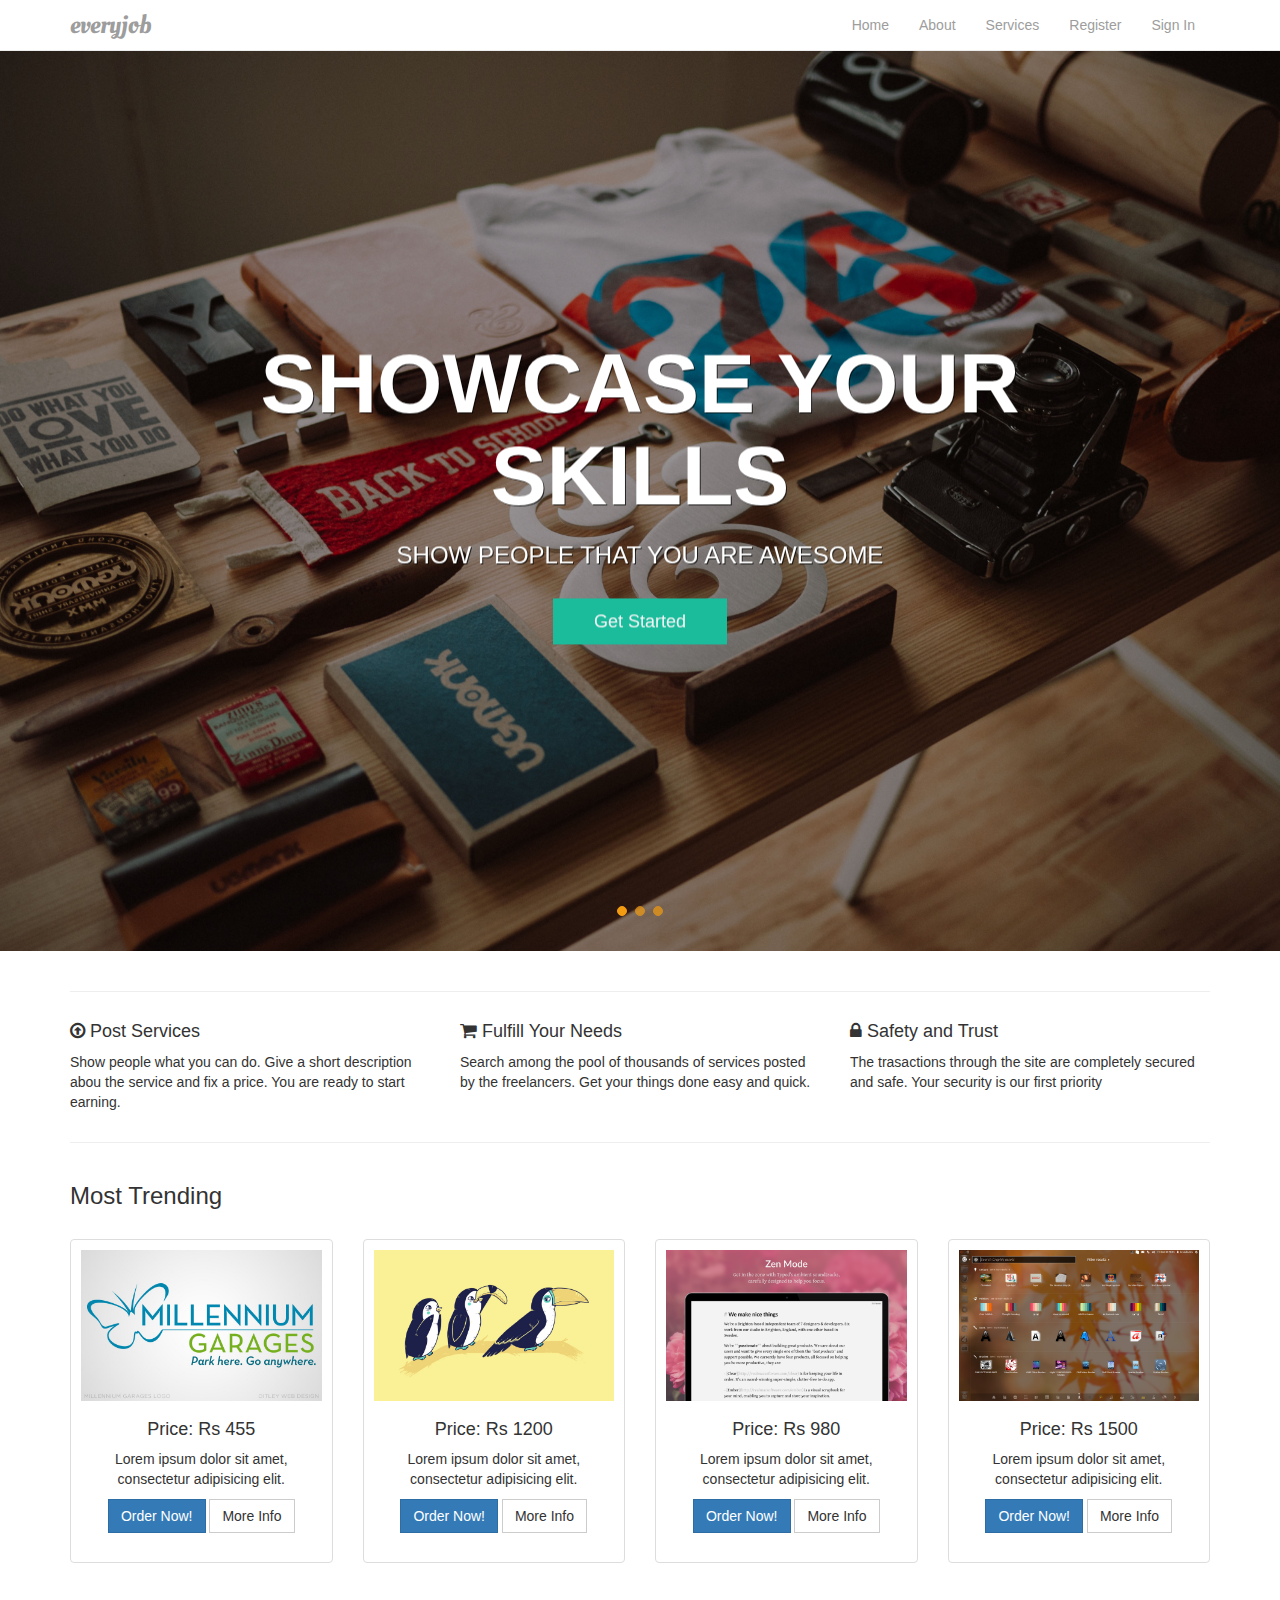
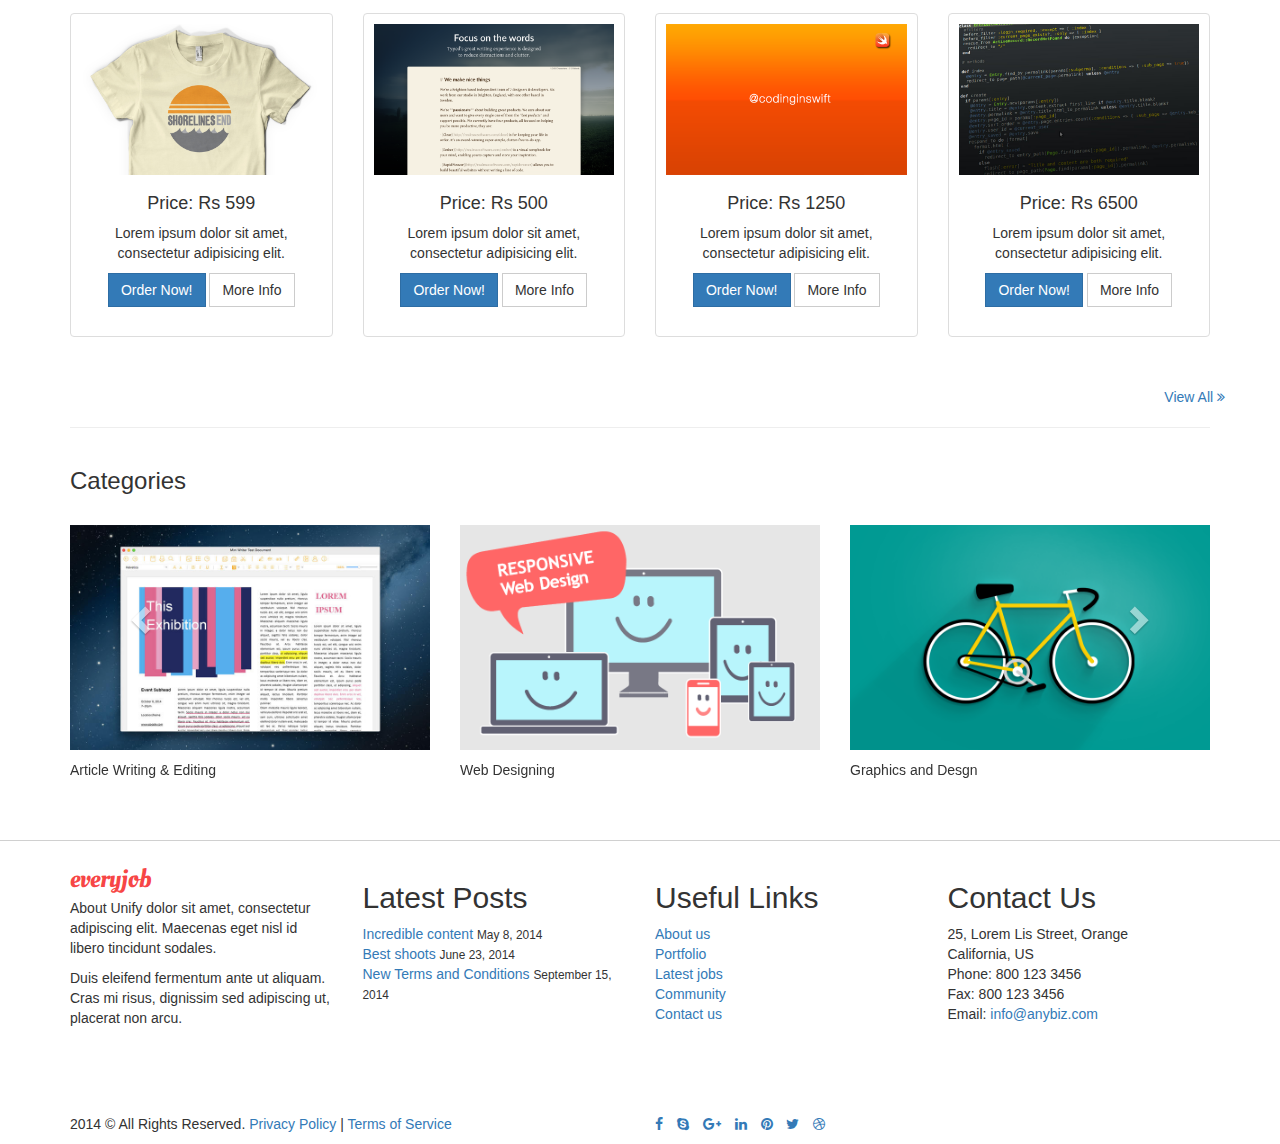
<file: index.html>
<!DOCTYPE html>
<html lang="en">

<head>

    <meta charset="utf-8">
    <meta http-equiv="X-UA-Compatible" content="IE=edge">
    <meta name="viewport" content="width=device-width, initial-scale=1">
    <meta name="description" content="">
    <meta name="author" content="">

    <title>Heroic Features - Start Bootstrap Template</title>

    <!-- Bootstrap Core CSS -->
    <link href="css/bootstrap.min.css" rel="stylesheet">
    <link href="css/custom.css" rel="stylesheet">

    <!-- Custom CSS -->
    <link href="css/heroic-features.css" rel="stylesheet">
    <link href="http://maxcdn.bootstrapcdn.com/font-awesome/4.3.0/css/font-awesome.min.css" rel="stylesheet">

    <!-- HTML5 Shim and Respond.js IE8 support of HTML5 elements and media queries -->
    <!-- WARNING: Respond.js doesn't work if you view the page via file:// -->
    <!--[if lt IE 9]>
        <script src="https://oss.maxcdn.com/libs/html5shiv/3.7.0/html5shiv.js"></script>
        <script src="https://oss.maxcdn.com/libs/respond.js/1.4.2/respond.min.js"></script>
        <![endif]-->

    </head>

    <body>

        <!-- Navigation -->
        <nav class="navbar navbar-inverse navbar-fixed-top" role="navigation">
            <div class="container">
                <!-- Brand and toggle get grouped for better mobile display -->
                <div class="navbar-header">
                    <button type="button" class="navbar-toggle" data-toggle="collapse" data-target="#bs-example-navbar-collapse-1">
                        <span class="sr-only">Toggle navigation</span>
                        <span class="icon-bar"></span>
                        <span class="icon-bar"></span>
                        <span class="icon-bar"></span>
                    </button>
                    <span class="navbar-brand logo">everyjob</span>
                </div>
                <!-- Collect the nav links, forms, and other content for toggling -->
                <div class="collapse navbar-collapse pull-right" id="bs-example-navbar-collapse-1">
                    <ul class="nav navbar-nav">
                         <li>
                            <a href="#">Home</a>
                        </li>
                        <li>
                            <a href="#">About</a>
                        </li>
                        <li>
                            <a href="#">Services</a>
                        </li>
                        <li>
                            <a href="#">Register</a>
                        </li>
                        <li>
                            <a href="#" data-toggle="modal" data-target="#myModal">Sign In</a>
                        </li>
                        
                    </ul>
                </div>
                <!-- /.navbar-collapse -->
            </div>
            <!-- /.container -->
        </nav>


        <div class="carousel fade-carousel slide" data-ride="carousel" data-interval="4000" id="bs-carousel">
          <!-- Overlay -->
          <div class="overlay"></div>

          <!-- Indicators -->
          <ol class="carousel-indicators">
            <li data-target="#bs-carousel" data-slide-to="0" class="active"></li>
            <li data-target="#bs-carousel" data-slide-to="1"></li>
            <li data-target="#bs-carousel" data-slide-to="2"></li>
        </ol>

        <!-- Wrapper for slides -->
        <div class="carousel-inner">
            <div class="item slides active">
              <div class="slide-1"></div>
              <div class="overlay"></div>
              <div class="hero">
                <hgroup>
                    <h1>Showcase your skills</h1>        
                    <h3>Show people that you are awesome</h3>
                </hgroup>
                <button class="btn btn-hero btn-lg" role="button">Get Started</button>
            </div>
        </div>
        <div class="item slides">
          <div class="slide-2"></div>
          <div class="overlay"></div>
          <div class="hero">        
            <hgroup>
                <h1>Get your things done</h1>        
                <h3>Search, order, receive. Quick and easy</h3>
            </hgroup>       
            <button class="btn btn-hero btn-lg" role="button">Get Started</button>
        </div>
    </div>
    <div class="item slides">
      <div class="slide-3"></div>
      <div class="overlay"></div>
      <div class="hero">        
        <hgroup>
            <h1>Safety and trust</h1>        
            <h3>Your safety is our first priority</h3>
        </hgroup>
        <button class="btn btn-hero btn-lg" role="button">See all features</button>
    </div>
</div>
</div> 
</div>


      <!--   <div class="homepage-banner">
            <div class="banner-text">
            <h1>A Warm Welcome!</h1>
               <p id="backgrounded">Lorem ipsum dolor sit amet, consectetur adipisicing elit. Ipsa, ipsam, eligendi, in quo sunt possimus non incidunt odit vero aliquid similique quaerat nam nobis illo aspernatur vitae fugiat numquam repellat.</p>
               <p><a class="btn btn-primary btn-large">Get Started!</a>
               </p>
           </div>
       </div> -->
       <!-- Jumbotron Header -->
      <!--   <header class="jumbotron hero-spacer">
            <h1>A Warm Welcome!</h1>
            <p>Lorem ipsum dolor sit amet, consectetur adipisicing elit. Ipsa, ipsam, eligendi, in quo sunt possimus non incidunt odit vero aliquid similique quaerat nam nobis illo aspernatur vitae fugiat numquam repellat.</p>
            <p><a class="btn btn-primary btn-large">Call to action!</a>
            </p>
        </header> -->

        <!-- Page Content -->
        <div class="container">
         <br>
         <hr>

         <div class="row">
            <div class="col-md-4">
                <div class="service">
                    <div class="desc">
                        <h4><i class="fa fa-arrow-circle-o-up"></i> Post Services</h4>
                        <p>Show people what you can do. Give a short description abou the service and fix a price. You are ready to start earning.</p>
                    </div>
                </div>  
            </div>
            <div class="col-md-4">
                <div class="service">
                    <div class="desc">
                        <h4><i class="fa fa-shopping-cart"></i> Fulfill Your Needs</h4>
                        <p>Search among the pool of thousands of services posted by the freelancers. Get your things done easy and quick.</p>
                    </div>
                </div>  
            </div>
            <div class="col-md-4">
                <div class="service">
                    <div class="desc">
                        <h4><i class="fa fa-lock"></i> Safety and Trust</h4>
                        <p>The trasactions through the site are completely secured and safe. Your security is our first priority</p>
                    </div>
                </div>  
            </div>              
        </div>     

        <hr>

        <!-- Title -->
        <div class="row">
            <div class="col-lg-12">
                <h3>Most Trending</h3>
                <br>
            </div>
        </div>
        <!-- /.row -->

        <!-- Page Features -->
        <div class="row text-center">

            <div class="col-md-3 col-sm-6 hero-feature">
                <div class="thumbnail">
                    <img src="images/services/1.jpg" alt="">
                    <div class="caption">
                        <h4>Price: Rs 455</h4>
                        <p>Lorem ipsum dolor sit amet, consectetur adipisicing elit.</p>
                        <p>
                            <a href="#" class="btn btn-primary">Order Now!</a> <a href="#" class="btn btn-default">More Info</a>
                        </p>
                    </div>
                </div>
            </div>

            <div class="col-md-3 col-sm-6 hero-feature">
                <div class="thumbnail">
                    <img src="images/services/2.jpg" alt="">
                    <div class="caption">
                        <h4>Price: Rs 1200</h4>
                        <p>Lorem ipsum dolor sit amet, consectetur adipisicing elit.</p>
                        <p>
                            <a href="#" class="btn btn-primary">Order Now!</a> <a href="#" class="btn btn-default">More Info</a>
                        </p>
                    </div>
                </div>
            </div>

            <div class="col-md-3 col-sm-6 hero-feature">
                <div class="thumbnail">
                    <img src="images/services/6.png" alt="">
                    <div class="caption">
                        <h4>Price: Rs 980</h4>
                        <p>Lorem ipsum dolor sit amet, consectetur adipisicing elit.</p>
                        <p>
                            <a href="#" class="btn btn-primary">Order Now!</a> <a href="#" class="btn btn-default">More Info</a>
                        </p>
                    </div>
                </div>
            </div>

            <div class="col-md-3 col-sm-6 hero-feature">
                <div class="thumbnail">
                    <img src="images/services/4.png" alt="">
                    <div class="caption">
                        <h4>Price: Rs 1500</h4>
                        <p>Lorem ipsum dolor sit amet, consectetur adipisicing elit.</p>
                        <p>
                            <a href="#" class="btn btn-primary">Order Now!</a> <a href="#" class="btn btn-default">More Info</a>
                        </p>
                    </div>
                </div>
            </div>

        </div>
        <!-- /.row -->

        <div class="row text-center">

            <div class="col-md-3 col-sm-6 hero-feature">
                <div class="thumbnail">
                    <img src="images/services/3.png" alt="">
                    <div class="caption">
                        <h4>Price: Rs 599</h3>
                            <p>Lorem ipsum dolor sit amet, consectetur adipisicing elit.</p>
                            <p>
                                <a href="#" class="btn btn-primary">Order Now!</a> <a href="#" class="btn btn-default">More Info</a>
                            </p>
                        </div>
                    </div>
                </div>

                <div class="col-md-3 col-sm-6 hero-feature">
                    <div class="thumbnail">
                        <img src="images/services/5.png" alt="">
                        <div class="caption">
                            <h4>Price: Rs 500</h4>
                            <p>Lorem ipsum dolor sit amet, consectetur adipisicing elit.</p>
                            <p>
                                <a href="#" class="btn btn-primary">Order Now!</a> <a href="#" class="btn btn-default">More Info</a>
                            </p>
                        </div>
                    </div>
                </div>

                <div class="col-md-3 col-sm-6 hero-feature">
                    <div class="thumbnail">
                        <img src="images/services/7.png" alt="">
                        <div class="caption">
                            <h4>Price: Rs 1250</h4>
                            <p>Lorem ipsum dolor sit amet, consectetur adipisicing elit.</p>
                            <p>
                                <a href="#" class="btn btn-primary">Order Now!</a> <a href="#" class="btn btn-default">More Info</a>
                            </p>
                        </div>
                    </div>
                </div>

                <div class="col-md-3 col-sm-6 hero-feature">
                    <div class="thumbnail">
                        <img src="images/services/8.jpg" alt="">
                        <div class="caption">
                            <h4>Price: Rs 6500</h4>
                            <p>Lorem ipsum dolor sit amet, consectetur adipisicing elit.</p>
                            <p>
                                <a href="#" class="btn btn-primary">Order Now!</a> <a href="#" class="btn btn-default">More Info</a>
                            </p>
                        </div>
                    </div>
                </div>
                <div class="pull-right"><a href="#">View All <i class="fa fa-angle-double-right"></i></a></div>
            </div>
            <!-- /.row -->
            <hr>

            <div class="row">
               <div class="col-lg-12">
                <h3>Categories</h3><br>
            </div>
            <div class="carousel slide" id="myCarousel">
              <div class="carousel-inner">
                <div class="item active">
                  <div class="col-lg-4 col-xs-4 col-md-4 col-sm-4">
                      <a href="#"><img src="images/categories/1.jpg" class="img-responsive"></a>
                      <span class="category-caption ">Article Writing & Editing</span>
                  </div>
              </div>
              <div class="item">
                  <div class="col-lg-4 col-xs-4 col-md-4 col-sm-4">
                      <a href="#"><img src="images/categories/2.png" class="img-responsive"></a>
                      <span class="category-caption ">Web Designing</span>
                  </div>
              </div>
              <div class="item">
                  <div class="col-lg-4 col-xs-4 col-md-4 col-sm-4">
                      <a href="#"><img src="images/categories/3.png" class="img-responsive"></a>
                      <span class="category-caption ">Graphics and Desgn</span>
                  </div>
              </div>
              <div class="item">
                  <div class="col-lg-4 col-xs-4 col-md-4 col-sm-4">
                      <a href="#"><img src="images/categories/4.jpg" class="img-responsive"></a>
                      <span class="category-caption ">Computer and Programming</span>
                  </div>
              </div>
              <div class="item">
                  <div class="col-lg-4 col-xs-4 col-md-4 col-sm-4">
                      <a href="#"><img src="images/categories/5.jpg" class="img-responsive"></a>
                      <span class="category-caption ">Multimedia & Editing</span>
                  </div>
              </div>
          </div>
          <a class="left carousel-control" href="#myCarousel" data-slide="prev"><i class="glyphicon glyphicon-chevron-left"></i></a>
          <a class="right carousel-control" href="#myCarousel" data-slide="next"><i class="glyphicon glyphicon-chevron-right"></i></a>
      </div>
  </div>

  </div>
<!-- /.container -->

<!--login modal-->
<div class="modal fade" id="myModal" tabindex="-1" role="dialog" aria-labelledby="myModalLabel" aria-hidden="true">
    <div id="login-overlay" class="modal-dialog">
      <div class="modal-content">
          <div class="modal-header">
              <button type="button" class="close" data-dismiss="modal"><span aria-hidden="true">×</span><span class="sr-only">Close</span></button>
              <h4 class="modal-title" id="myModalLabel">Login to everyjob</h4>
          </div>
          <div class="modal-body">
              <div class="row">
                  <div class="col-xs-6">
                      <div class="well">
                          <form id="loginForm" method="POST" action="/login/" novalidate="novalidate">
                              <div class="form-group">
                                  <label for="username" class="control-label">Username</label>
                                  <input type="text" class="form-control" id="username" name="username" value="" required="" title="Please enter you username" placeholder="example@gmail.com">
                                  <span class="help-block"></span>
                              </div>
                              <div class="form-group">
                                  <label for="password" class="control-label">Password</label>
                                  <input type="password" class="form-control" id="password" name="password" value="" required="" title="Please enter your password">
                                  <span class="help-block"></span>
                              </div>
                              <div id="loginErrorMsg" class="alert alert-error hide">Wrong username or password</div>
                              <div class="checkbox">
                                  <label>
                                      <input type="checkbox" name="remember" id="remember"> Remember login
                                  </label>
                                  <p class="help-block">(if this is a private computer)</p>
                              </div>
                              <button type="submit" class="btn btn-success btn-block">Login</button>
                              <a href="/forgot/" class="btn btn-default btn-block">Help to login</a>
                          </form>
                      </div>
                  </div>
                  <div class="col-xs-6">
                      <p class="lead">Register now for <span class="text-success">FREE</span></p>
                      <ul class="list-unstyled" style="line-height: 2">
                          <li><span class="fa fa-check text-success"></span> Showcase your skills</li>
                          <li><span class="fa fa-check text-success"></span> Get your work done</li>
                          <li><span class="fa fa-check text-success"></span> Secure transactions</li>
                          <li><span class="fa fa-check text-success"></span> Fast Checkout</li>
                          <li><span class="fa fa-check text-success"></span> Support Nepalese currency</li>
                          <li><a href="/read-more/"><u>Read more</u></a></li>
                      </ul>
                      <p><a href="/new-customer/" class="btn btn-info btn-block">Yes please, register now!</a></p>
                  </div>
              </div>
          </div>
      </div>
  </div>
</div>
<!--login modal ends-->

  <!-- Footer -->
  
        <footer>
            <div class="container">
                <div class="row">
                    <!-- About -->
                    <div class="col-md-3 md-margin-bottom-40">
                        <a href="index.html" class="logo">everyjob</a>
                        <p>About Unify dolor sit amet, consectetur adipiscing elit. Maecenas eget nisl id libero tincidunt sodales.</p>
                        <p>Duis eleifend fermentum ante ut aliquam. Cras mi risus, dignissim sed adipiscing ut, placerat non arcu.</p>    
                    </div><!--/col-md-3-->
                    <!-- End About -->

                    <!-- Latest -->
                    <div class="col-md-3 md-margin-bottom-40">
                        <div class="posts">
                            <div class="headline"><h2>Latest Posts</h2></div>
                            <ul class="list-unstyled latest-list">
                                <li>
                                    <a href="#">Incredible content</a>
                                    <small>May 8, 2014</small>
                                </li>
                                <li>
                                    <a href="#">Best shoots</a>
                                    <small>June 23, 2014</small>
                                </li>
                                <li>
                                    <a href="#">New Terms and Conditions</a>
                                    <small>September 15, 2014</small>
                                </li>
                            </ul>
                        </div>
                    </div><!--/col-md-3-->  
                    <!-- End Latest --> 
                    
                    <!-- Link List -->
                    <div class="col-md-3 md-margin-bottom-40">
                        <div class="headline"><h2>Useful Links</h2></div>
                        <ul class="list-unstyled link-list">
                            <li><a href="#">About us</a></li>
                            <li><a href="#">Portfolio</a></li>
                            <li><a href="#">Latest jobs</a></li>
                            <li><a href="#">Community</a></li>
                            <li><a href="#">Contact us</a></li>
                        </ul>
                    </div><!--/col-md-3-->
                    <!-- End Link List -->                    

                    <!-- Address -->
                    <div class="col-md-3 map-img md-margin-bottom-40">
                        <div class="headline"><h2>Contact Us</h2></div>                         
                        <address class="md-margin-bottom-40">
                            25, Lorem Lis Street, Orange <br>
                            California, US <br>
                            Phone: 800 123 3456 <br>
                            Fax: 800 123 3456 <br>
                            Email: <a href="mailto:info@anybiz.com" class="">info@anybiz.com</a>
                        </address>
                    </div><!--/col-md-3-->
                    <!-- End Address -->
                </div>
            </div> 
        </footer><!--/footer-->

        <div class="copyright">
            <div class="container">
                <div class="row">
                    <div class="col-md-6">                     
                        <p>
                            2014 © All Rights Reserved.
                           <a href="#">Privacy Policy</a> | <a href="#">Terms of Service</a>
                        </p>
                    </div>

                    <!-- Social Links -->
                    <div class="col-md-6">
                        <ul class="footer-socials list-inline">
                            <li>
                                <a href="#" class="tooltips" data-toggle="tooltip" data-placement="top" title="" data-original-title="Facebook">
                                    <i class="fa fa-facebook"></i>
                                </a>
                            </li>
                            <li>
                                <a href="#" class="tooltips" data-toggle="tooltip" data-placement="top" title="" data-original-title="Skype">
                                    <i class="fa fa-skype"></i>
                                </a>
                            </li>
                            <li>
                                <a href="#" class="tooltips" data-toggle="tooltip" data-placement="top" title="" data-original-title="Google Plus">
                                    <i class="fa fa-google-plus"></i>
                                </a>
                            </li>
                            <li>
                                <a href="#" class="tooltips" data-toggle="tooltip" data-placement="top" title="" data-original-title="Linkedin">
                                    <i class="fa fa-linkedin"></i>
                                </a>
                            </li>
                            <li>
                                <a href="#" class="tooltips" data-toggle="tooltip" data-placement="top" title="" data-original-title="Pinterest">
                                    <i class="fa fa-pinterest"></i>
                                </a>
                            </li>
                            <li>
                                <a href="#" class="tooltips" data-toggle="tooltip" data-placement="top" title="" data-original-title="Twitter">
                                    <i class="fa fa-twitter"></i>
                                </a>
                            </li>
                            <li>
                                <a href="#" class="tooltips" data-toggle="tooltip" data-placement="top" title="" data-original-title="Dribbble">
                                    <i class="fa fa-dribbble"></i>
                                </a>
                            </li>
                        </ul>
                    </div>
                    <!-- End Social Links -->
                </div>
            </div> 
        </div><!--/copyright-->
    
<!--   <footer>
    <div class="container">
    <div class="row">
        <div class="col-lg-12">
            <p>Copyright &copy; Everyjob 2015</p>
        </div>
    </div>
</div>
</footer> -->



<!-- jQuery -->
<script src="js/jquery.js"></script>

<!-- Bootstrap Core JavaScript -->
<script src="js/bootstrap.min.js"></script>
<script src="js/custom.js"></script>

</body>

</html>
</file>
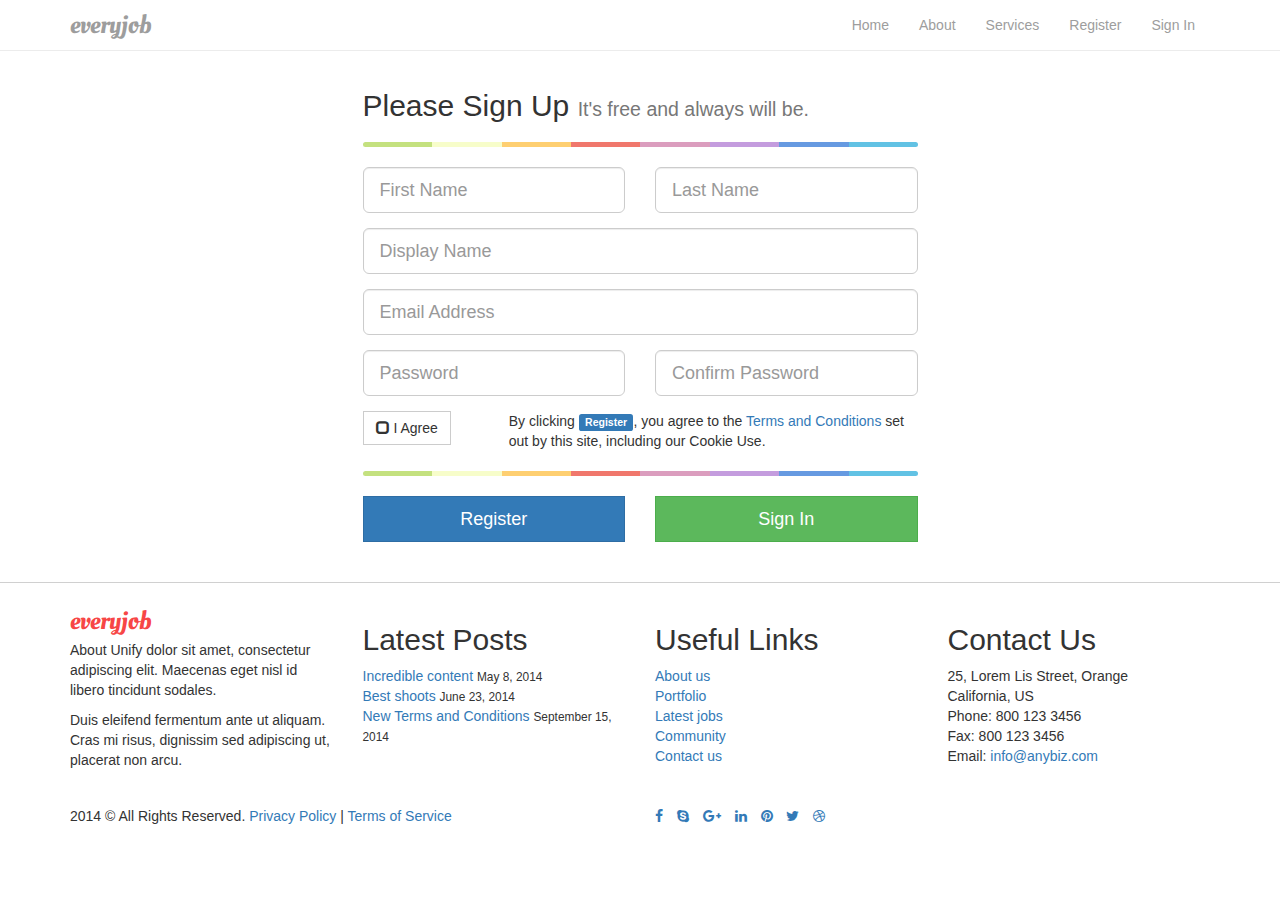
<file: register.html>
<!DOCTYPE html>
<html lang="en">

<head>

    <meta charset="utf-8">
    <meta http-equiv="X-UA-Compatible" content="IE=edge">
    <meta name="viewport" content="width=device-width, initial-scale=1">
    <meta name="description" content="">
    <meta name="author" content="">

    <title>Shop Item - Start Bootstrap Template</title>

    <!-- Bootstrap Core CSS -->
    <link href="css/bootstrap.min.css" rel="stylesheet">

    <!-- Custom CSS -->
    <link href="css/custom.css" rel="stylesheet">
    <link href="http://maxcdn.bootstrapcdn.com/font-awesome/4.3.0/css/font-awesome.min.css" rel="stylesheet">

    <!-- HTML5 Shim and Respond.js IE8 support of HTML5 elements and media queries -->
    <!-- WARNING: Respond.js doesn't work if you view the page via file:// -->
    <!--[if lt IE 9]>
        <script src="https://oss.maxcdn.com/libs/html5shiv/3.7.0/html5shiv.js"></script>
        <script src="https://oss.maxcdn.com/libs/respond.js/1.4.2/respond.min.js"></script>
        <![endif]-->

    </head>

    <body>

        <!-- Navigation -->
        <nav class="navbar navbar-inverse navbar-fixed-top" role="navigation">
            <div class="container">
                <!-- Brand and toggle get grouped for better mobile display -->
                <div class="navbar-header">
                    <button type="button" class="navbar-toggle" data-toggle="collapse" data-target="#bs-example-navbar-collapse-1">
                        <span class="sr-only">Toggle navigation</span>
                        <span class="icon-bar"></span>
                        <span class="icon-bar"></span>
                        <span class="icon-bar"></span>
                    </button>
                    <span class="navbar-brand logo">everyjob</span>
                </div>
                <!-- Collect the nav links, forms, and other content for toggling -->
                <div class="collapse navbar-collapse pull-right" id="bs-example-navbar-collapse-1">
                    <ul class="nav navbar-nav">
                       <li>
                        <a href="#">Home</a>
                    </li>
                    <li>
                        <a href="#">About</a>
                    </li>
                    <li>
                        <a href="#">Services</a>
                    </li>
                    <li>
                        <a href="#">Register</a>
                    </li>
                    <li>
                        <a href="#" data-toggle="modal" data-target="#myModal">Sign In</a>
                    </li>
                    
                </ul>
            </div>
            <!-- /.navbar-collapse -->
        </div>
        <!-- /.container -->
    </nav>

<div class="container page">

<div class="row">
    <div class="col-xs-12 col-sm-8 col-md-6 col-sm-offset-2 col-md-offset-3">
		<form role="form">
			<h2>Please Sign Up <small>It's free and always will be.</small></h2>
			<hr class="colorgraph">
			<div class="row">
				<div class="col-xs-12 col-sm-6 col-md-6">
					<div class="form-group">
                        <input type="text" name="first_name" id="first_name" class="form-control input-lg" placeholder="First Name" tabindex="1">
					</div>
				</div>
				<div class="col-xs-12 col-sm-6 col-md-6">
					<div class="form-group">
						<input type="text" name="last_name" id="last_name" class="form-control input-lg" placeholder="Last Name" tabindex="2">
					</div>
				</div>
			</div>
			<div class="form-group">
				<input type="text" name="display_name" id="display_name" class="form-control input-lg" placeholder="Display Name" tabindex="3">
			</div>
			<div class="form-group">
				<input type="email" name="email" id="email" class="form-control input-lg" placeholder="Email Address" tabindex="4">
			</div>
			<div class="row">
				<div class="col-xs-12 col-sm-6 col-md-6">
					<div class="form-group">
						<input type="password" name="password" id="password" class="form-control input-lg" placeholder="Password" tabindex="5">
					</div>
				</div>
				<div class="col-xs-12 col-sm-6 col-md-6">
					<div class="form-group">
						<input type="password" name="password_confirmation" id="password_confirmation" class="form-control input-lg" placeholder="Confirm Password" tabindex="6">
					</div>
				</div>
			</div>
			<div class="row">
				<div class="col-xs-4 col-sm-3 col-md-3">
					<span class="button-checkbox">
						<button type="button" class="btn" data-color="info" tabindex="7">
						<i class="state-icon glyphicon glyphicon-unchecked"></i>
						I Agree</button>
                        <input type="checkbox" name="t_and_c" id="t_and_c" class="hidden" value="1">
					</span>
				</div>
				<div class="col-xs-8 col-sm-9 col-md-9">
					 By clicking <strong class="label label-primary">Register</strong>, you agree to the <a href="#" data-toggle="modal" data-target="#t_and_c_m">Terms and Conditions</a> set out by this site, including our Cookie Use.
				</div>
			</div>
			
			<hr class="colorgraph">
			<div class="row">
				<div class="col-xs-12 col-md-6"><input type="submit" value="Register" class="btn btn-primary btn-block btn-lg" tabindex="7"></div>
				<div class="col-xs-12 col-md-6"><a href="#" class="btn btn-success btn-block btn-lg">Sign In</a></div>
			</div>
		</form>
	</div>
</div>
<br><br>
<!-- Modal -->
<div class="modal fade" id="t_and_c_m" tabindex="-1" role="dialog" aria-labelledby="myModalLabel" aria-hidden="true">
	<div class="modal-dialog modal-lg">
		<div class="modal-content">
			<div class="modal-header">
				<button type="button" class="close" data-dismiss="modal" aria-hidden="true">×</button>
				<h4 class="modal-title" id="myModalLabel">Terms & Conditions</h4>
			</div>
			<div class="modal-body">
				<p>Lorem ipsum dolor sit amet, consectetur adipisicing elit. Similique, itaque, modi, aliquam nostrum at sapiente consequuntur natus odio reiciendis perferendis rem nisi tempore possimus ipsa porro delectus quidem dolorem ad.</p>
				<p>Lorem ipsum dolor sit amet, consectetur adipisicing elit. Similique, itaque, modi, aliquam nostrum at sapiente consequuntur natus odio reiciendis perferendis rem nisi tempore possimus ipsa porro delectus quidem dolorem ad.</p>
				<p>Lorem ipsum dolor sit amet, consectetur adipisicing elit. Similique, itaque, modi, aliquam nostrum at sapiente consequuntur natus odio reiciendis perferendis rem nisi tempore possimus ipsa porro delectus quidem dolorem ad.</p>
				<p>Lorem ipsum dolor sit amet, consectetur adipisicing elit. Similique, itaque, modi, aliquam nostrum at sapiente consequuntur natus odio reiciendis perferendis rem nisi tempore possimus ipsa porro delectus quidem dolorem ad.</p>
				<p>Lorem ipsum dolor sit amet, consectetur adipisicing elit. Similique, itaque, modi, aliquam nostrum at sapiente consequuntur natus odio reiciendis perferendis rem nisi tempore possimus ipsa porro delectus quidem dolorem ad.</p>
				<p>Lorem ipsum dolor sit amet, consectetur adipisicing elit. Similique, itaque, modi, aliquam nostrum at sapiente consequuntur natus odio reiciendis perferendis rem nisi tempore possimus ipsa porro delectus quidem dolorem ad.</p>
				<p>Lorem ipsum dolor sit amet, consectetur adipisicing elit. Similique, itaque, modi, aliquam nostrum at sapiente consequuntur natus odio reiciendis perferendis rem nisi tempore possimus ipsa porro delectus quidem dolorem ad.</p>
			</div>
			<div class="modal-footer">
				<button type="button" class="btn btn-primary" data-dismiss="modal">I Agree</button>
			</div>
		</div><!-- /.modal-content -->
	</div><!-- /.modal-dialog -->
</div><!-- /.modal -->
</div>

  <!-- Footer -->
  
        <footer>
            <div class="container">
                <div class="row">
                    <!-- About -->
                    <div class="col-md-3 md-margin-bottom-40">
                        <a href="index.html" class="logo">everyjob</a>
                        <p>About Unify dolor sit amet, consectetur adipiscing elit. Maecenas eget nisl id libero tincidunt sodales.</p>
                        <p>Duis eleifend fermentum ante ut aliquam. Cras mi risus, dignissim sed adipiscing ut, placerat non arcu.</p>    
                    </div><!--/col-md-3-->
                    <!-- End About -->

                    <!-- Latest -->
                    <div class="col-md-3 md-margin-bottom-40">
                        <div class="posts">
                            <div class="headline"><h2>Latest Posts</h2></div>
                            <ul class="list-unstyled latest-list">
                                <li>
                                    <a href="#">Incredible content</a>
                                    <small>May 8, 2014</small>
                                </li>
                                <li>
                                    <a href="#">Best shoots</a>
                                    <small>June 23, 2014</small>
                                </li>
                                <li>
                                    <a href="#">New Terms and Conditions</a>
                                    <small>September 15, 2014</small>
                                </li>
                            </ul>
                        </div>
                    </div><!--/col-md-3-->  
                    <!-- End Latest --> 
                    
                    <!-- Link List -->
                    <div class="col-md-3 md-margin-bottom-40">
                        <div class="headline"><h2>Useful Links</h2></div>
                        <ul class="list-unstyled link-list">
                            <li><a href="#">About us</a></li>
                            <li><a href="#">Portfolio</a></li>
                            <li><a href="#">Latest jobs</a></li>
                            <li><a href="#">Community</a></li>
                            <li><a href="#">Contact us</a></li>
                        </ul>
                    </div><!--/col-md-3-->
                    <!-- End Link List -->                    

                    <!-- Address -->
                    <div class="col-md-3 map-img md-margin-bottom-40">
                        <div class="headline"><h2>Contact Us</h2></div>                         
                        <address class="md-margin-bottom-40">
                            25, Lorem Lis Street, Orange <br>
                            California, US <br>
                            Phone: 800 123 3456 <br>
                            Fax: 800 123 3456 <br>
                            Email: <a href="mailto:info@anybiz.com" class="">info@anybiz.com</a>
                        </address>
                    </div><!--/col-md-3-->
                    <!-- End Address -->
                </div>
            </div> 
        </footer><!--/footer-->

        <div class="copyright">
            <div class="container">
                <div class="row">
                    <div class="col-md-6">                     
                        <p>
                            2014 © All Rights Reserved.
                           <a href="#">Privacy Policy</a> | <a href="#">Terms of Service</a>
                        </p>
                    </div>

                    <!-- Social Links -->
                    <div class="col-md-6">
                        <ul class="footer-socials list-inline">
                            <li>
                                <a href="#" class="tooltips" data-toggle="tooltip" data-placement="top" title="" data-original-title="Facebook">
                                    <i class="fa fa-facebook"></i>
                                </a>
                            </li>
                            <li>
                                <a href="#" class="tooltips" data-toggle="tooltip" data-placement="top" title="" data-original-title="Skype">
                                    <i class="fa fa-skype"></i>
                                </a>
                            </li>
                            <li>
                                <a href="#" class="tooltips" data-toggle="tooltip" data-placement="top" title="" data-original-title="Google Plus">
                                    <i class="fa fa-google-plus"></i>
                                </a>
                            </li>
                            <li>
                                <a href="#" class="tooltips" data-toggle="tooltip" data-placement="top" title="" data-original-title="Linkedin">
                                    <i class="fa fa-linkedin"></i>
                                </a>
                            </li>
                            <li>
                                <a href="#" class="tooltips" data-toggle="tooltip" data-placement="top" title="" data-original-title="Pinterest">
                                    <i class="fa fa-pinterest"></i>
                                </a>
                            </li>
                            <li>
                                <a href="#" class="tooltips" data-toggle="tooltip" data-placement="top" title="" data-original-title="Twitter">
                                    <i class="fa fa-twitter"></i>
                                </a>
                            </li>
                            <li>
                                <a href="#" class="tooltips" data-toggle="tooltip" data-placement="top" title="" data-original-title="Dribbble">
                                    <i class="fa fa-dribbble"></i>
                                </a>
                            </li>
                        </ul>
                    </div>
                    <!-- End Social Links -->
                </div>
            </div> 
        </div><!--/copyright-->
<!-- jQuery -->
<script src="js/jquery.js"></script>

<!-- Bootstrap Core JavaScript -->
<script src="js/bootstrap.min.js"></script>
<script src="js/custom.js"></script>

</body>

</html>
</file>
<file: css/custom.css>
@font-face {
    font-family: oleo;
    src: url('../fonts/OleoScript-Regular.ttf');
}
.navbar-inverse{
	background: white;
	border-bottom: solid thin #ECECEC;
}

.homepage-banner{
	background-image: url('../images/banner.jpg');
	background-size: cover;
	height:	450px;
	background-position: 0;
	margin-top: -19px;
	padding: 10px;
}

.banner-text{
	color: white;
	text-align: center;
	width: 600px;
	margin: 0 auto;
	position: relative;
	top: 156px;
}

.banner-text p{
	font-size: 16px;
	font-weight: 200;
	margin-top: 8px;
}

.panel-body{
	padding: 0;
}

.panel-default>.panel-heading{
	/*color: white;
	background-color: #DF444A;
	border: solid thin #F57075;*/
  color: rgb(133, 133, 133);
  background-color: #E1E1E1;
  border: solid thin #DEDEDE;
}



/*#backgrounded{
	display: inline;
	background: rgba(0,0,0,.5);
	box-shadow: 10px 0 0 rgba(0,0,0,.5), -10px 0 0 rgba(0,0,0,.5);
	padding: 3px;
	margin-top: 0;*/
}

.banner-text h1{
	font-size: 35px;
}


/*
Fade content bs-carousel with hero headers
Code snippet by maridlcrmn (Follow me on Twitter @maridlcrmn) for Bootsnipp.com
Image credits: unsplash.com
*/

/********************************/
/*       Fade Bs-carousel       */
/********************************/
.fade-carousel {
	position: relative;
	height: 100vh;
	margin-top: -19px;
}
.fade-carousel .carousel-inner .item {
	height: 100vh;
}
.fade-carousel .carousel-indicators > li {
	margin: 0 2px;
	background-color: #f39c12;
	border-color: #f39c12;
	opacity: .7;
}
.fade-carousel .carousel-indicators > li.active {
	width: 10px;
	height: 10px;
	opacity: 1;
}

/********************************/
/*          Hero Headers        */
/********************************/
.hero {
	position: absolute;
	top: 50%;
	left: 50%;
	z-index: 3;
	color: #fff;
	text-align: center;
	text-transform: uppercase;
	text-shadow: 1px 1px 0 rgba(0,0,0,.75);
	-webkit-transform: translate3d(-50%,-50%,0);
	-moz-transform: translate3d(-50%,-50%,0);
	-ms-transform: translate3d(-50%,-50%,0);
	-o-transform: translate3d(-50%,-50%,0);
	transform: translate3d(-50%,-50%,0);
}
.hero h1 {
	font-size: 6em;    
	font-weight: bold;
	margin: 0;
	padding: 0;
}

.fade-carousel .carousel-inner .item .hero {
	opacity: 0;
	-webkit-transition: 2s all ease-in-out .1s;
	-moz-transition: 2s all ease-in-out .1s; 
	-ms-transition: 2s all ease-in-out .1s; 
	-o-transition: 2s all ease-in-out .1s; 
	transition: 2s all ease-in-out .1s; 
}
.fade-carousel .carousel-inner .item.active .hero {
	opacity: 1;
	-webkit-transition: 2s all ease-in-out .1s;
	-moz-transition: 2s all ease-in-out .1s; 
	-ms-transition: 2s all ease-in-out .1s; 
	-o-transition: 2s all ease-in-out .1s; 
	transition: 2s all ease-in-out .1s;    
}

/********************************/
/*            Overlay           */
/********************************/
.overlay {
	position: absolute;
	width: 100%;
	height: 100%;
	z-index: -2;
	background-color: #080d15;
	opacity: .4;
}

/********************************/
/*          Custom Buttons      */
/********************************/
.btn.btn-lg {padding: 10px 40px;}
.btn.btn-hero,
.btn.btn-hero:hover,
.btn.btn-hero:focus {
	color: #f5f5f5;
	background-color: #1abc9c;
	border-color: #1abc9c;
	outline: none;
	margin: 20px auto;
}

/********************************/
/*       Slides backgrounds     */
/********************************/
.fade-carousel .slides .slide-1, 
.fade-carousel .slides .slide-2,
.fade-carousel .slides .slide-3 {
	height: 100vh;
	background-size: cover;
	background-position: center center;
	background-repeat: no-repeat;
}
.fade-carousel .slides .slide-1 {
	background-image: url('../images/banner/1.jpg'); 
}
.fade-carousel .slides .slide-2 {
	background-image: url('../images/banner/2.jpg'); 
}
.fade-carousel .slides .slide-3 {
	background-image: url('../images/banner/3.jpg'); 
}

/********************************/
/*          Media Queries       */
/********************************/
@media screen and (min-width: 980px){
	.hero { width: 980px; }    
}
@media screen and (max-width: 640px){
	.hero h1 { font-size: 4em; }    
}

/********************************/
/*Content slider                 */
/******************************/

.carousel-inner .active.left { left: -33%; }
.carousel-inner .next        { left:  33%; }
.carousel-inner .prev        { left: -33%; }
.carousel-control.left,.carousel-control.right {background-image:none;}
.item:not(.prev) {visibility: visible;}
.item.right:not(.prev) {visibility: hidden;}
.rightest{ visibility: visible;}

.category-caption{
	padding: 10px 0;
	display: block;
}

footer{
	padding: 20px 0;
	border-top: solid thin #D0D0D0;
}

.logo{
	font-size: 26px;
	color: #F74646;
	font-family: 'oleo';
}

.logo:hover, .navbar-inverse .navbar-brand:hover{
	text-decoration: none;
	color: #9d9d9d;
}

.navbar .nav > li > a, .navbar .nav > li > a:visited{
	text-shadow: none;
	color: #9d9d9d;
	outline: none;
}

.navbar .nav > li > a:hover{
	color: black;
	text-shadow: none;
}

.page{
	margin-top: 69px;
}

.clear-fix{
	clear: both;
}

.thumbnail{
	padding: 10px;
}

.service-stat ~ .list-group{
	position: relative;
	top: 15px;
}

.service-stat ~ .list-group a{
	float: left;
}


/***********user profile**********/
.block-update-card {
	height: 100%;
	border: 1px #FFFFFF solid;
	float: left;
	margin-top: 10px;
	padding: 10px;
	box-shadow: 1px 1px 8px #d8d8d8;
	background-color: #FFFFFF;
}
.block-update-card .h-status {
	width: 100%;
	height: 7px;
	background: repeating-linear-gradient(45deg, #606dbc, #606dbc 10px, #465298 10px, #465298 20px);
}
.block-update-card .v-status {
	width: 5px;
	height: 80px;
	float: left;
	margin-right: 5px;
	background: repeating-linear-gradient(45deg, #606dbc, #606dbc 10px, #465298 10px, #465298 20px);
}
.block-update-card .update-card-MDimentions {
	width: 80px;
	height: 80px;
}
.block-update-card .update-card-body {
	margin-top: 10px;
	margin-left: 5px;
}
.block-update-card .update-card-body h4 {
	color: #737373;
	font-weight: bold;
	font-size: 15px;
}

.block-update-card .update-card-body h4.owner-name {
	position: relative;
	left: 16px;
}

.block-update-card .update-card-body p {
	color: #737373;
	font-size: 13px;
}
.block-update-card .card-action-pellet {
	padding: 5px;
}
.block-update-card .card-action-pellet div {
	margin-right: 10px;
	font-size: 15px;
	cursor: pointer;
	color: #dddddd;
}
.block-update-card .card-action-pellet div:hover {
	color: #999999;
}
.block-update-card .card-bottom-status {
	color: #a9a9aa;
	font-weight: bold;
	font-size: 14px;
	border-top: #e0e0e0 1px solid;
	padding-top: 5px;
	margin: 0px;
}
.block-update-card .card-bottom-status:hover {
	background-color: #dd4b39;
	color: #FFFFFF;
	cursor: pointer;
}

/*
Creating a block for social media buttons
*/
.card-body-social {
	font-size: 30px;
	margin-top: 10px;
}
.card-body-social .git {
	color: black;
	cursor: pointer;
	margin-left: 10px;
}
.card-body-social .twitter {
	color: #19C4FF;
	cursor: pointer;
	margin-left: 10px;
}
.card-body-social .google-plus {
	color: #DD4B39;
	cursor: pointer;
	margin-left: 10px;
}
.card-body-social .facebook {
	color: #49649F;
	cursor: pointer;
	margin-left: 10px;
}
.card-body-social .linkedin {
	color: #007BB6;
	cursor: pointer;
	margin-left: 10px;
}

.music-card {
	background-color: green;
}

.social {
	position: relative;
list-style: none;
padding: 0px;
margin-top: 12px;
text-align: center;
left: -7px;
}

.social a {
	position: relative;
	display: inline-block;
	min-width: 40px;
	padding: 10px 0px;
	margin: 0px 5px;
	overflow: hidden;
	text-align: center;
	background-color: rgb(215, 215, 215);
	border-radius: 40px;
}

a.social-icon {
	text-decoration: none !important;
	box-shadow: 0px 0px 1px rgb(51, 51, 51);
	box-shadow: 0px 0px 1px rgba(51, 51, 51, 0.7);
}
a.social-icon:hover {
	color: rgb(255, 255, 255) !important;
}
a.facebook {
	color: rgb(59, 90, 154) !important;
}
a.facebook:hover {		
	background-color: rgb(59, 90, 154) !important;
}
a.twitter {
	color: rgb(45, 168, 225) !important;
}
a.twitter:hover {
	background-color: rgb(45, 168, 225) !important;
}
a.github {
	color: rgb(51, 51, 51) !important;
}
a.github:hover {
	background-color: rgb(51, 51, 51) !important;
}
a.google-plus {
	color: rgb(244, 94, 75) !important;
}
a.google-plus:hover {
	background-color: rgb(244, 94, 75) !important;
}
a.linkedin {
	color: rgb(1, 116, 179) !important;
}
a.linkedin:hover {
	background-color: rgb(1, 116, 179) !important;
}
.animate {
	-webkit-transition: all 0.3s ease-in-out;
	-moz-transition: all 0.3s ease-in-out;
	-o-transition: all 0.3s ease-in-out;
	-ms-transition: all 0.3s ease-in-out;
	transition: all 0.3s ease-in-out;
}

.service-title{
	color: #DF444A;
}

.price span{
	font-size: 15px;
	margin: 0 2px;
	vertical-align: top;
}

.ribbon-wrapper-green {
  width: 85px;
  height: 88px;
  overflow: hidden;
  position: absolute;
  top: 0;
  right: 15px;
}

.ribbon-green {
  font: bold 15px Sans-Serif;
  color: #333;
  text-align: center;
  text-shadow: rgba(255,255,255,0.5) 0px 1px 0px;
  -webkit-transform: rotate(45deg);
  -moz-transform:    rotate(45deg);
  -ms-transform:     rotate(45deg);
  -o-transform:      rotate(45deg);
  position: relative;
  padding: 7px 0;
  left: -5px;
  top: 15px;
  width: 120px;
  background-color: #BFDC7A;
  background-image: -webkit-gradient(linear, left top, left bottom, from(#BFDC7A), to(#8EBF45)); 
  background-image: -webkit-linear-gradient(top, #BFDC7A, #8EBF45); 
  background-image:    -moz-linear-gradient(top, #BFDC7A, #8EBF45); 
  background-image:     -ms-linear-gradient(top, #BFDC7A, #8EBF45); 
  background-image:      -o-linear-gradient(top, #BFDC7A, #8EBF45); 
  color: #6a6340;
  -webkit-box-shadow: 0px 0px 3px rgba(0,0,0,0.3);
  -moz-box-shadow:    0px 0px 3px rgba(0,0,0,0.3);
  box-shadow:         0px 0px 3px rgba(0,0,0,0.3);
}

/*.ribbon-green:before, .ribbon-green:after {
  content: "";
  border-top:   3px solid #6e8900;   
  border-left:  3px solid transparent;
  border-right: 3px solid transparent;
  position:absolute;
  bottom: -3px;
}

.ribbon-green:before {
  left: 0;
}
.ribbon-green:after {
  right: 0;
}*/

/* Credit to bootsnipp.com for the css for the color graph */
.colorgraph {
  height: 5px;
  border-top: 0;
  background: #c4e17f;
  border-radius: 5px;
  background-image: -webkit-linear-gradient(left, #c4e17f, #c4e17f 12.5%, #f7fdca 12.5%, #f7fdca 25%, #fecf71 25%, #fecf71 37.5%, #f0776c 37.5%, #f0776c 50%, #db9dbe 50%, #db9dbe 62.5%, #c49cde 62.5%, #c49cde 75%, #669ae1 75%, #669ae1 87.5%, #62c2e4 87.5%, #62c2e4);
  background-image: -moz-linear-gradient(left, #c4e17f, #c4e17f 12.5%, #f7fdca 12.5%, #f7fdca 25%, #fecf71 25%, #fecf71 37.5%, #f0776c 37.5%, #f0776c 50%, #db9dbe 50%, #db9dbe 62.5%, #c49cde 62.5%, #c49cde 75%, #669ae1 75%, #669ae1 87.5%, #62c2e4 87.5%, #62c2e4);
  background-image: -o-linear-gradient(left, #c4e17f, #c4e17f 12.5%, #f7fdca 12.5%, #f7fdca 25%, #fecf71 25%, #fecf71 37.5%, #f0776c 37.5%, #f0776c 50%, #db9dbe 50%, #db9dbe 62.5%, #c49cde 62.5%, #c49cde 75%, #669ae1 75%, #669ae1 87.5%, #62c2e4 87.5%, #62c2e4);
  background-image: linear-gradient(to right, #c4e17f, #c4e17f 12.5%, #f7fdca 12.5%, #f7fdca 25%, #fecf71 25%, #fecf71 37.5%, #f0776c 37.5%, #f0776c 50%, #db9dbe 50%, #db9dbe 62.5%, #c49cde 62.5%, #c49cde 75%, #669ae1 75%, #669ae1 87.5%, #62c2e4 87.5%, #62c2e4);
}

.square, .btn {
    border-radius: 0px!important;
}

/* -- color classes -- */
.coralbg {
    background-color: #FA396F;
} 

.coral {
    color: #FA396f;
}

.turqbg {
    background-color: #46D8D2;
}

.turq {
    color: #46D8D2;
}

.white {
    color: #fff!important;
}

/* -- The "User's Menu Container" specific elements. Custom container for the snippet -- */
div.user-menu-container {
  z-index: 10;
  background-color: #fff;
  margin-top: 20px;
  background-clip: padding-box;  
  -webkit-box-shadow: 0 1px 6px rgba(0, 0, 0, 0.175);
  box-shadow: 0 1px 6px rgba(0, 0, 0, 0.175);
}

div.user-menu-container .btn-lg {
    padding: 0px 12px;
}

.user-menu.user-pad{
  background: white;
}

div.user-menu-container h4 {
    font-weight: 300;
    color: #8b8b8b;
}

div.user-menu-container a, div.user-menu-container .btn  {
    transition: 1s ease;
}

div.user-menu-container .thumbnail {
   width:100%;
   min-height:200px;
   border: 0px!important;
   padding: 0px;
   border-radius: 0;
   border: 0px!important;
}

/* -- Vertical Button Group -- */
div.user-menu-container .btn-group-vertical {
    display: block;
}

div.user-menu-container .btn-group-vertical>a {
    padding: 20px 25px;
    background-color: #46D8D2;
    color: white;
    border-color: #fff;
}

div.btn-group-vertical>a:hover {
    color: white;
    border-color: white;
}

div.btn-group-vertical>a.active {
    background: #FA396F;
    box-shadow: none;
    color: white;
}
/* -- Individual button styles of vertical btn group -- */
div.user-menu-btns {
    padding-right: 0;
    padding-left: 0;
    padding-bottom: 0;
}

div.user-menu-btns div.btn-group-vertical>a.active:after{
  content: '';
  position: absolute;
  left: 100%;
  top: 50%;
  margin-top: -13px;
  border-left: 0;
  border-bottom: 13px solid transparent;
  border-top: 13px solid transparent;
  border-left: 10px solid #46D8D2;
}
/* -- The main tab & content styling of the vertical buttons info-- */
div.user-menu-content {
    color: #323232;
}

ul.user-menu-list {
    list-style: none;
    margin-top: 20px;
    margin-bottom: 0;
    padding: 10px;
    border: 1px solid #eee;
}
ul.user-menu-list>li {
    padding-bottom: 8px;
    text-align: center;
}

div.user-menu div.user-menu-content:not(.active){
  display: none;
}

/* -- The btn stylings for the btn icons -- */
.btn-label {position: relative;left: -12px;display: inline-block;padding: 6px 12px;background: rgba(0,0,0,0.15);border-radius: 3px 0 0 3px;}
.btn-labeled {padding-top: 0;padding-bottom: 0;}

/* -- Custom classes for the snippet, won't effect any existing bootstrap classes of your site, but can be reused. -- */

.user-pad {
    padding: 20px 25px;
}

.no-pad {
    padding-right: 0;
    padding-left: 0;
    padding-bottom: 0;
}

.user-details {
    background: #eee;
    min-height: 333px;
}

.user-image {
  max-height:200px;
  overflow:hidden;
}

.overview h3 {
    font-weight: 300;
    margin-top: 15px;
    margin: 10px 0 0 0;
}

.overview h4 {
    font-weight: bold!important;
    font-size: 40px;
    margin-top: 0;
}

.view {
    position:relative;
    overflow:hidden;
    margin-top: 10px;
}

.view p {
    margin-top: 20px;
    margin-bottom: 0;
}
 
/*.caption {
    position:absolute;
    top:0;
    right:0;
    background: rgba(70, 216, 210, 0.44);
    width:100%;
    height:100%;
    padding:2%;
    display: none;
    text-align:center;
    color:#fff !important;
    z-index:2;
}*/

/*.caption a {
    padding-right: 10px;
    color: #fff;
}*/

.info {
    display: block;
    padding: 10px;
    background: #eee;
    text-transform: uppercase;
    font-weight: 300;
    text-align: right;
}

.info p, .stats p {
    margin-bottom: 0;
}

.stats {
    display: block;
    padding: 10px;
    color: white;
}

.share-links {
    border: 1px solid #eee;
    padding: 15px;
    margin-top: 15px;
}

.square, .btn {
    border-radius: 0px!important;
}

/* -- media query for user profile image -- */
@media (max-width: 767px) {
    .user-image {
        max-height: 400px;
    }
}

.widget .panel-body { padding:0px; }
.widget .list-group { margin-bottom: 0; }
.widget .panel-title { display:inline }
.widget .label-info { float: right; }
.widget li.list-group-item {border-radius: 0;border: 0;border-top: 1px solid #ddd;}
.widget li.list-group-item:hover { background-color: rgba(86,61,124,.1); }
.widget .mic-info { color: #666666;font-size: 11px; }
.widget .action { margin-top:5px; }
.widget .comment-text { font-size: 12px; }
.widget .btn-block { border-top-left-radius:0px;border-top-right-radius:0px; }

.cover-image img{
  -webkit-filter: blur(5px);
-moz-filter: filter(value);
-o-filter: filter(value);
-ms-filter: filter(value);
filter: blur(5px);
}

.container.profile{
  margin-top: -107px;
}

.cover-image{
  height: 300px;
  overflow: hidden;
}
</file>
<file: css/heroic-features.css>
/*!
 * Start Bootstrap - Heroic Features HTML Template (http://startbootstrap.com)
 * Code licensed under the Apache License v2.0.
 * For details, see http://www.apache.org/licenses/LICENSE-2.0.
 */

body {
    padding-top: 70px; /* Required padding for .navbar-fixed-top. Remove if using .navbar-static-top. Change if height of navigation changes. */
}

.hero-spacer {
    margin-top: 50px;
}

.hero-feature {
    margin-bottom: 30px;
}

footer {
    margin: 50px 0;
}
</file>
